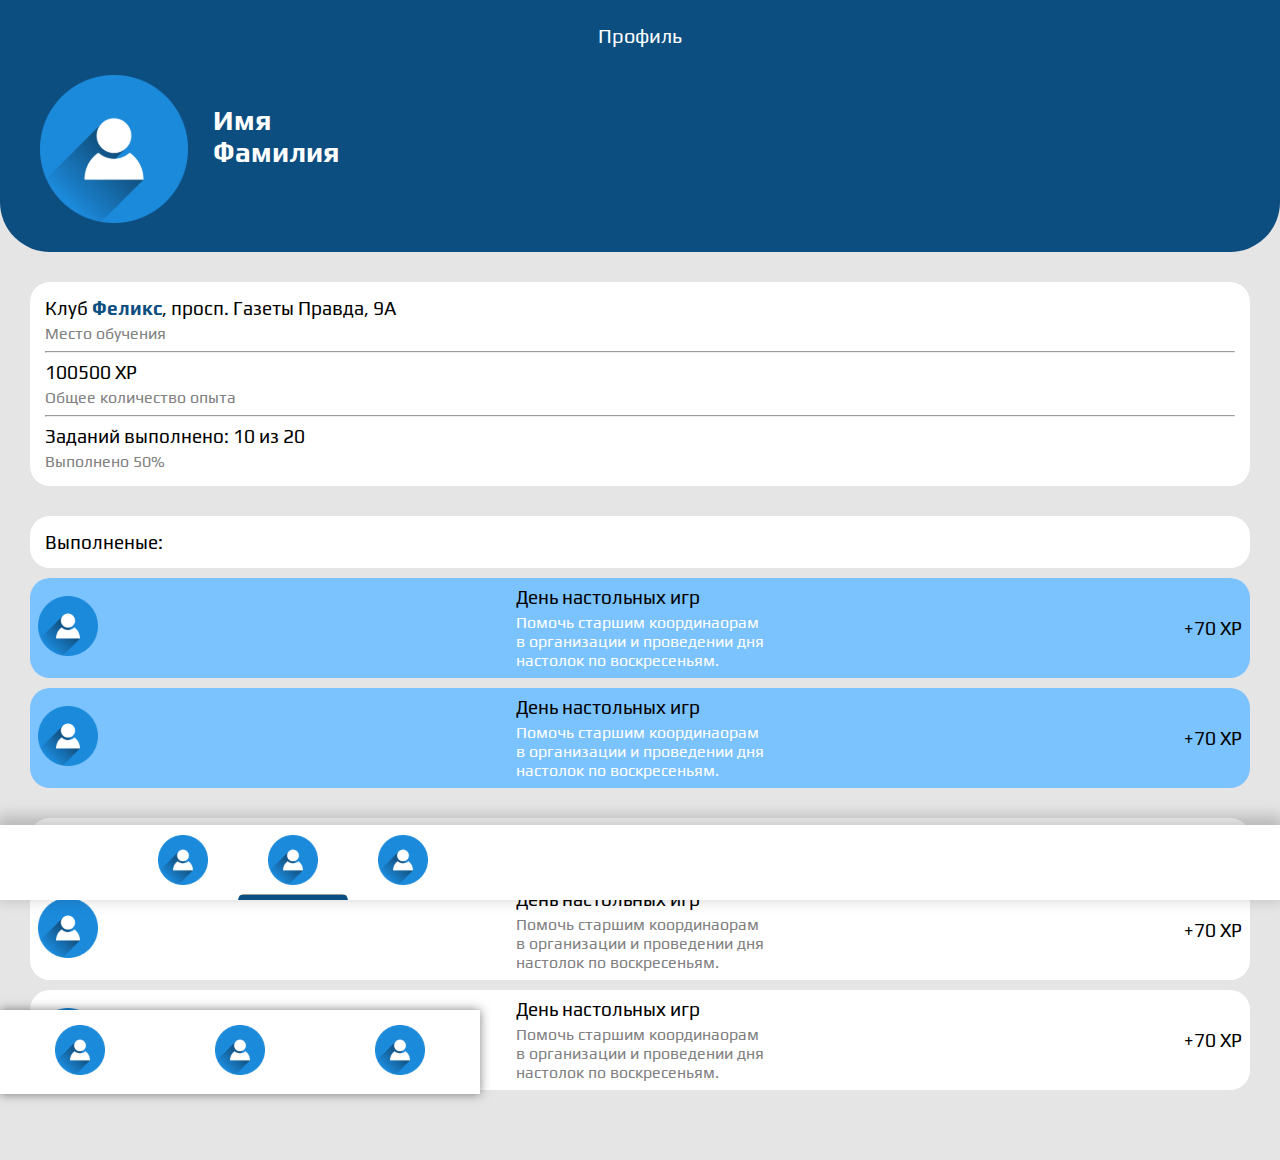
<file: index.html>
<!DOCTYPE html>
<html lang="en">

<head>
    <meta charset="UTF-8">
    <meta http-equiv="X-UA-Compatible" content="IE=edge">
    <meta name="viewport" content="width=device-width, initial-scale=1.0">
    <title>It_Club</title>
    <link rel="stylesheet" href="css/myProfile.css">
</head>

<body>
    <nav>
        <div class="userMenu">
            <div class="paragraph">
                <img id="userParagraph" src="image/Rectangle_20.svg" alt="">
            </div>
            <div class="paragraph">
                <img id="userParagraph" src="image/Rectangle_20.svg" alt="">
            </div>
            <div class="paragraph">
                <img id="userParagraph" src="image/Rectangle_20.svg" alt="">
            </div>
        </div>
    </nav>
    <!-----------------------------------nav----------------------------------------->
    <header>
        <p id="profileSlogan">Профиль</p>
        <div class="userProfile">
            <div class="userImage">
                <img id="userProfileImg" src="image/Rectangle_20.svg" alt="">
            </div>
            <div class="userId">
                <h1>Имя <br>
                    Фамилия
                </h1>

            </div>
        </div>
    </header>
    <!-----------------------------------header----------------------------------------->
    <main>
        <div class="generalInfo">
            <div class="club">
                <h1 id="locate">Клуб <b id="clubName">Феликс</b>, просп. Газеты Правда, 9А</h1>
                <p id="locateSlogan">Место обучения</p>
            </div>
            <hr id="hr">
            <div class="xp">
                <h1 id="XPLevel">100500 ХР</h1>
                <p id="XPSlogan">Общее количество опыта</p>
            </div>
            <hr id="hr">
            <div class="task">
                <h1 id="allTasks">Заданий выполнено: 10 из 20</h1>
                <p id="tasksSlogan">Выполнено 50%</p>
            </div>
        </div>
        <!---It's generalInfo -->
        <div class="completed" id="completed">
            <h1 id="completedTasks">Выполненые: </h1>
        </div>
        <!---------------------completed------------------>
        <div class="completedTask" id="completedTask">
            <div class="taskImg">
                <img id="logoTask" src="image/Rectangle_20.svg" alt="">
            </div>
            <div class="aboutTask">
                <div class="mark">
                    <h1 id="nameTask">День настольных игр </h1>
                    <!--<p id="markUp">Учеба</p>-->
                </div>
                <p class="infoTask" id="infoTask">Помочь старшим координаорам в организации и проведении дня настолок по
                    воскресеньям.</p>
            </div>
            <div class="taskXP">
                <h1 id="reward">+70 XP</h1>
            </div>
        </div>
        <!------------task completed------------------------->
        <div class="completedTask" id="completedTask">
            <div class="taskImg">
                <img id="logoTask" src="image/Rectangle_20.svg" alt="">
            </div>
            <div class="aboutTask">
                <div class="mark">
                    <h1 id="nameTask">День настольных игр </h1>
                    <!-- <p id="markUpRed" class="markUpRed">Сорев</p>-->
                </div>
                <p class="infoTask" id="infoTask">Помочь старшим координаорам в организации и проведении дня настолок по
                    воскресеньям.</p>
            </div>
            <div class="taskXP">
                <h1 id="reward">+70 XP</h1>
            </div>
        </div>
        <!------------task completed------------------------->
        <div class="notCompleted" id="notCompleted">
            <h1 id="notCompletedTasks">Не выполненые: </h1>
        </div>
        <!---------------------Not completed------------------>
        <div class="notCompletedTask" id="notCompletedTask">
            <div class="taskImg">
                <img id="logoTask" src="image/Rectangle_20.svg" alt="">
            </div>
            <div class="aboutTask">
                <div class="mark">
                    <h1 id="nameTask">День настольных игр </h1>
                    <!-- <p id="markUp">Учеба</p>-->
                </div>
                <p class="notInfoTask">Помочь старшим координаорам в организации и проведении дня настолок по
                    воскресеньям.</p>
            </div>
            <div class="taskXP">
                <h1 id="reward">+70 XP</h1>
            </div>
        </div>
        <!------------task not completed------------------------->
        <div class="notCompletedTask" id="notCompletedTask">
            <div class="taskImg">
                <img id="logoTask" src="image/Rectangle_20.svg" alt="">
            </div>
            <div class="aboutTask">
                <div class="mark">
                    <h1 id="nameTask">День настольных игр </h1>
                    <!-- <p id="markUpRed" class="markUpRed">Сорев</p>-->
                </div>
                <p class="notInfoTask">Помочь старшим координаорам в организации и проведении дня настолок по
                    воскресеньям.</p>
            </div>
            <div class="taskXP">
                <h1 id="reward">+70 XP</h1>
            </div>
        </div>
        <!------------task not completed------------------------->
    </main>
    <!-----------------------------------main----------------------------------------->
    <!-----------------------------------footer----------------------------------------->
    <footer>
        <div class="footerSections">
            <div class="firstSection">
                <img src="./image/Rectangle_20.svg" alt="">
            </div>
            <div class="secondSection">
                <img src="./image/Rectangle_20.svg" alt="">
                <hr/>
            </div>
            <div class="thirdSection">
                <img src="./image/Rectangle_20.svg" alt="">
            </div>
        </div>
    </footer>
    <!-----------------------------------footer----------------------------------------->
</body>

</html>
</file>
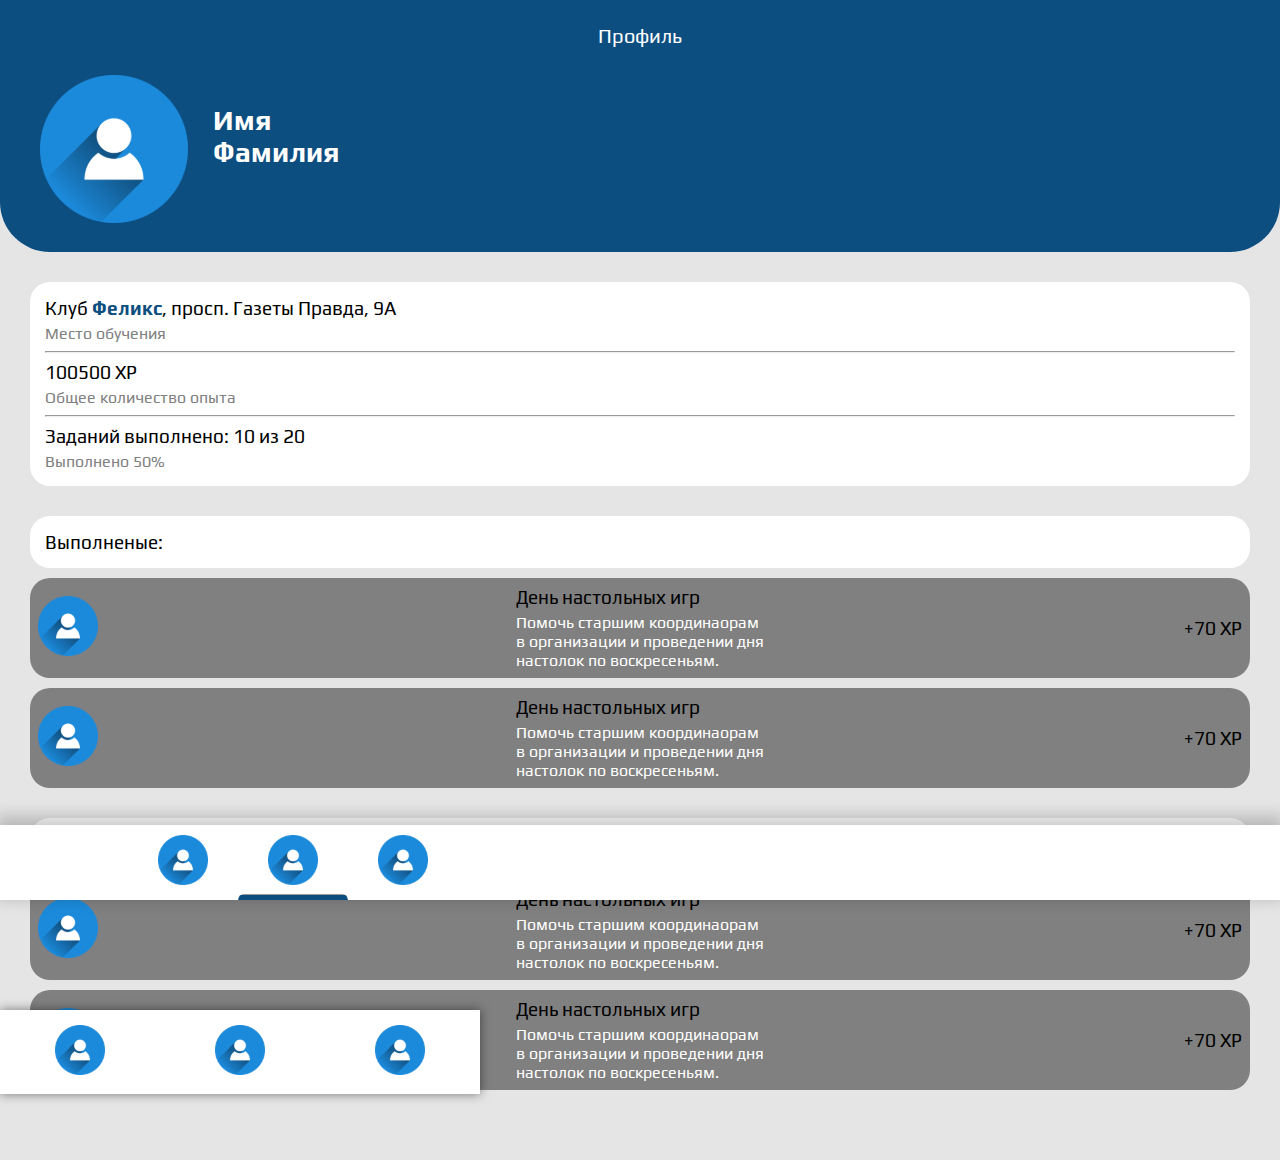
<file: anotherProfile.html>
<!DOCTYPE html>
<html lang="en">
<head>
    <meta charset="UTF-8">
    <meta http-equiv="X-UA-Compatible" content="IE=edge">
    <meta name="viewport" content="width=device-width, initial-scale=1.0">
    <title>It_Club</title>
    <link rel="stylesheet" href="css/anotherProfile.css">
</head>
<body>
    <nav>
        <div class="userMenu">
            <div class="paragraph">
                <img id="userParagraph" src="image/Rectangle_20.svg" alt="">
            </div>
            <div class="paragraph">
                <img id="userParagraph" src="image/Rectangle_20.svg" alt="">
            </div>
            <div class="paragraph">
                <img id="userParagraph" src="image/Rectangle_20.svg" alt="">
            </div>
        </div>
    </nav>
    <!-----------------------------------nav----------------------------------------->
    <header>
        <p id="profileSlogan" >Профиль</p>
        <div class="userProfile">
            <div class="userImage">
                <img id="userProfileImg" src="image/Rectangle_20.svg" alt="">
            </div>
            <div class="userId">
                <h1>Имя <br>
                    Фамилия
                </h1>
            
            </div>
        </div>
    </header>
    <!-----------------------------------header----------------------------------------->
    <main>
        <div class="generalInfo">
            <div class="club">
                <h1 id="locate">Клуб <b id="clubName">Феликс</b>, просп. Газеты Правда, 9А</h1>
                <p id="locateSlogan">Место обучения</p>
            </div>
            <hr id="hr">
            <div class="xp">
                <h1 id="XPLevel">100500 ХР</h1>
                <p id="XPSlogan">Общее количество опыта</p>
            </div>
            <hr id="hr">
            <div class="task">
                <h1 id="allTasks">Заданий выполнено: 10 из 20</h1>
                <p id="tasksSlogan">Выполнено 50%</p>
            </div>
        </div>
        <!---It's generalInfo -->
        <div class="completed" id="completed">
            <h1 id="completedTasks">Выполненые: </h1>
        </div>
        <!---------------------completed------------------>
        <div class="completedTask" id="completedTask">
            <div class="taskImg">
                <img id="logoTask" src="image/Rectangle_20.svg" alt="">
            </div>
            <div class="aboutTask">
                <div class="mark">
                    <h1 id="nameTask">День настольных игр </h1>
                    <!--<p id="markUp">Учеба</p>-->
                </div>
                <p class="infoTask" id="infoTask">Помочь старшим координаорам в организации и проведении дня настолок по воскресеньям.</p>
            </div>
            <div class="taskXP">
                <h1 id="reward">+70 XP</h1>
            </div>
        </div>
        <!------------task completed------------------------->
        <div class="completedTask" id="completedTask">
            <div class="taskImg">
                <img id="logoTask" src="image/Rectangle_20.svg" alt="">
            </div>
            <div class="aboutTask">
                <div class="mark">
                    <h1 id="nameTask">День настольных игр </h1>
                   <!-- <p id="markUpRed" class="markUpRed">Сорев</p>-->
                </div>
                <p class="infoTask" id="infoTask">Помочь старшим координаорам в организации и проведении дня настолок по воскресеньям.</p>
            </div>
            <div class="taskXP">
                <h1 id="reward">+70 XP</h1>
            </div>
        </div>
        <!------------task completed------------------------->
        <div class="notCompleted" id="notCompleted">
            <h1 id="notCompletedTasks">Не выполненые: </h1>
        </div>
        <!---------------------Not completed------------------>
        <div class="notCompletedTask" id="notCompletedTask">
            <div class="taskImg">
                <img id="logoTask" src="image/Rectangle_20.svg" alt="">
            </div>
            <div class="aboutTask">
                <div class="mark">
                    <h1 id="nameTask">День настольных игр </h1>
                   <!-- <p id="markUp">Учеба</p>-->
                </div>
                <p class="notInfoTask">Помочь старшим координаорам в организации и проведении дня настолок по воскресеньям.</p>
            </div>
            <div class="taskXP">
                <h1 id="reward">+70 XP</h1>
            </div>
        </div>
        <!------------task not completed------------------------->
        <div class="notCompletedTask" id="notCompletedTask">
            <div class="taskImg">
                <img id="logoTask" src="image/Rectangle_20.svg" alt="">
            </div>
            <div class="aboutTask">
                <div class="mark">
                    <h1 id="nameTask">День настольных игр </h1>
                   <!-- <p id="markUpRed" class="markUpRed">Сорев</p>-->
                </div>
                <p class="notInfoTask">Помочь старшим координаорам в организации и проведении дня настолок по воскресеньям.</p>
            </div>
            <div class="taskXP">
                <h1 id="reward">+70 XP</h1>
            </div>
        </div>
        <!------------task not completed------------------------->
    </main>
    <!-----------------------------------main----------------------------------------->
     <!-----------------------------------footer----------------------------------------->
     <footer>
        <div class="footerSections">
            <div class="firstSection">
                <img src="./image/Rectangle_20.svg" alt="">
            </div>
            <div class="secondSection">
                <img src="./image/Rectangle_20.svg" alt="">
                <hr/>
            </div>
            <div class="thirdSection">
                <img src="./image/Rectangle_20.svg" alt="">
            </div>
        </div>
    </footer>
    <!-----------------------------------footer----------------------------------------->
</body>
</html>
</file>
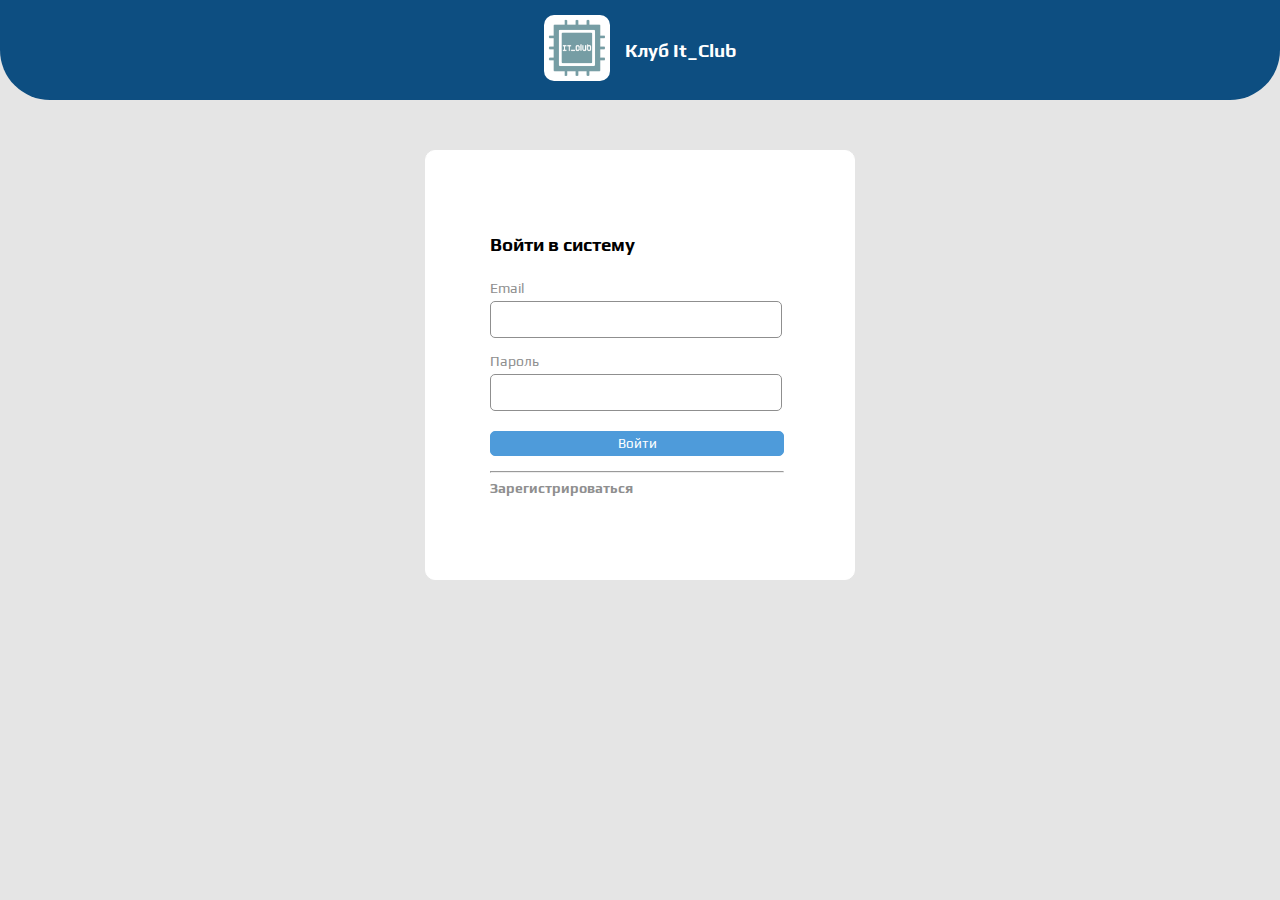
<file: auth.html>
<!DOCTYPE html>
<html lang="en">

<head>
    <meta charset="UTF-8">
    <meta http-equiv="X-UA-Compatible" content="IE=edge">
    <meta name="viewport" content="width=device-width, initial-scale=1.0">
    <title>It_Club</title>
    <link rel="stylesheet" href="css/auth.css">
</head>

<body>
    <!-----------------------------------nav----------------------------------------->
    <header>
        <div class="header-wrapper">
            <div class="img">
                <img src="./image/gllg.png" alt="">
            </div>
            <div class="text-wrapper">
                <h3>Клуб <m>It_Club</m>
                </h3>
            </div>
        </div>
    </header>
    <!-----------------------------------main----------------------------------------->
    <main>
        <div class="content-wrapper">
            <div class="headingWrapper">
                <h3>Войти в систему</h3>
            </div>
            <div class="emailForm">
                <span>Email</span>
                <input type="email" name="" id="emailInput">
            </div>
            <div class="passwordForm">
                <span>Пароль</span>
                <input type="password" name="" id="passwordInput">
            </div>
            <div class="submitButton">
                <button type="submit">Войти</button>
            </div>
            <div class="registerForm">
                <hr/>
                <p><a href="register.html">Зарегистрироваться</a></p>
            </div>
        </div>
    </main>
</body>

</html>
</file>
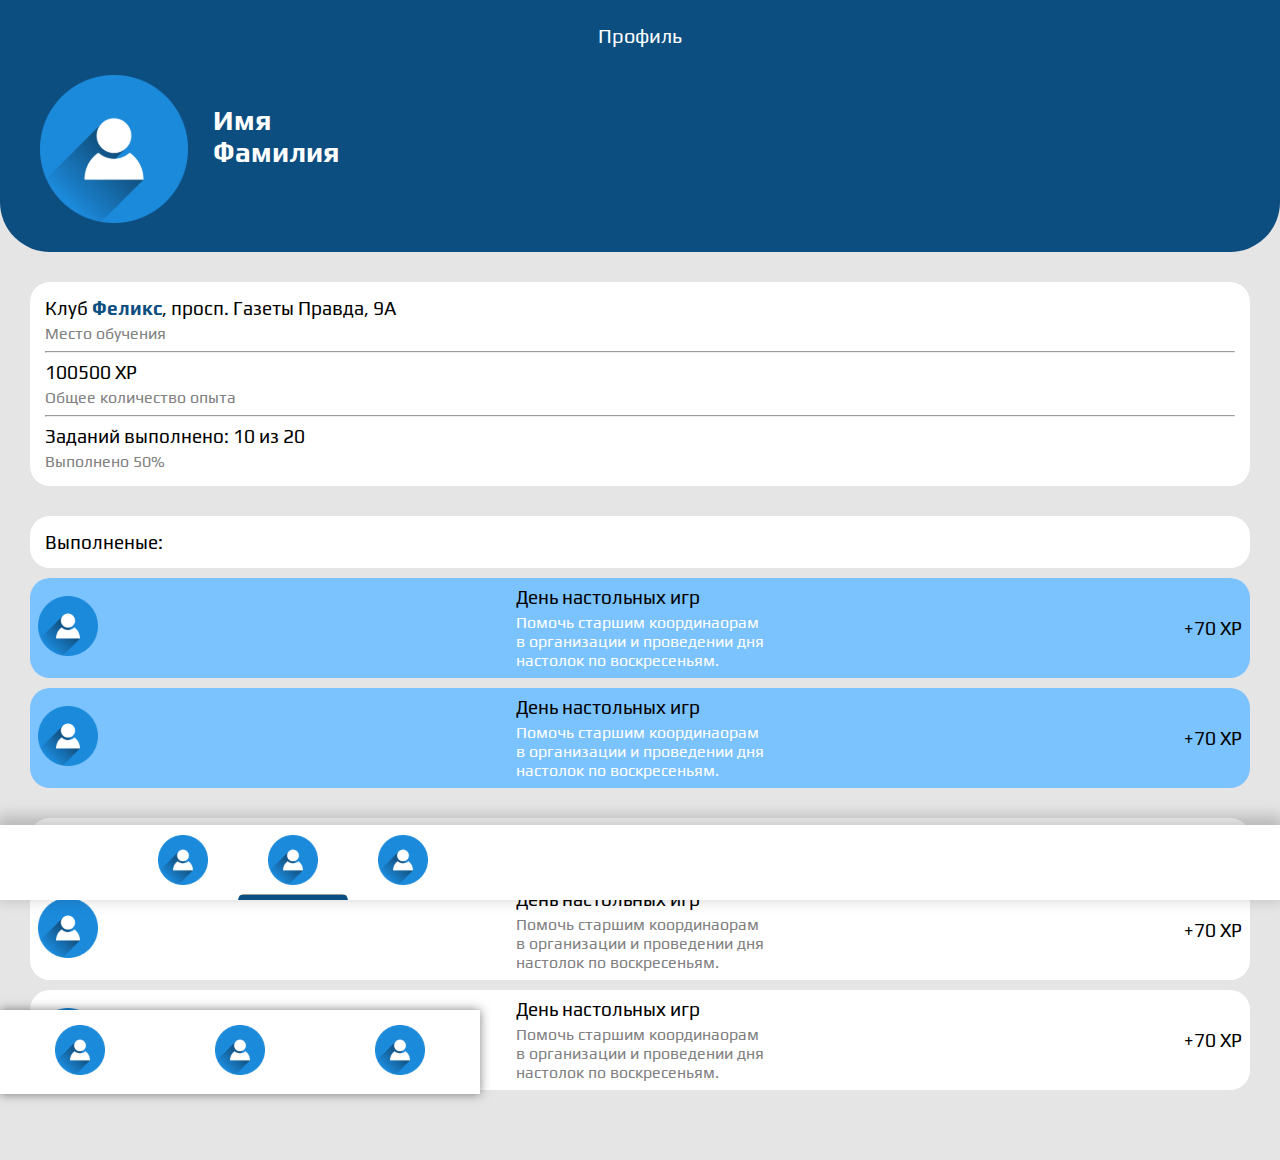
<file: myProfile.html>
<!DOCTYPE html>
<html lang="en">

<head>
    <meta charset="UTF-8">
    <meta http-equiv="X-UA-Compatible" content="IE=edge">
    <meta name="viewport" content="width=device-width, initial-scale=1.0">
    <title>It_Club</title>
    <link rel="stylesheet" href="css/myProfile.css">
</head>

<body>
    <nav>
        <div class="userMenu">
            <div class="paragraph">
                <img id="userParagraph" src="image/Rectangle_20.svg" alt="">
            </div>
            <div class="paragraph">
                <img id="userParagraph" src="image/Rectangle_20.svg" alt="">
            </div>
            <div class="paragraph">
                <img id="userParagraph" src="image/Rectangle_20.svg" alt="">
            </div>
        </div>
    </nav>
    <!-----------------------------------nav----------------------------------------->
    <header>
        <p id="profileSlogan">Профиль</p>
        <div class="userProfile">
            <div class="userImage">
                <img id="userProfileImg" src="image/Rectangle_20.svg" alt="">
            </div>
            <div class="userId">
                <h1>Имя <br>
                    Фамилия
                </h1>

            </div>
        </div>
    </header>
    <!-----------------------------------header----------------------------------------->
    <main>
        <div class="generalInfo">
            <div class="club">
                <h1 id="locate">Клуб <b id="clubName">Феликс</b>, просп. Газеты Правда, 9А</h1>
                <p id="locateSlogan">Место обучения</p>
            </div>
            <hr id="hr">
            <div class="xp">
                <h1 id="XPLevel">100500 ХР</h1>
                <p id="XPSlogan">Общее количество опыта</p>
            </div>
            <hr id="hr">
            <div class="task">
                <h1 id="allTasks">Заданий выполнено: 10 из 20</h1>
                <p id="tasksSlogan">Выполнено 50%</p>
            </div>
        </div>
        <!---It's generalInfo -->
        <div class="completed" id="completed">
            <h1 id="completedTasks">Выполненые: </h1>
        </div>
        <!---------------------completed------------------>
        <div class="completedTask" id="completedTask">
            <div class="taskImg">
                <img id="logoTask" src="image/Rectangle_20.svg" alt="">
            </div>
            <div class="aboutTask">
                <div class="mark">
                    <h1 id="nameTask">День настольных игр </h1>
                    <!--<p id="markUp">Учеба</p>-->
                </div>
                <p class="infoTask" id="infoTask">Помочь старшим координаорам в организации и проведении дня настолок по
                    воскресеньям.</p>
            </div>
            <div class="taskXP">
                <h1 id="reward">+70 XP</h1>
            </div>
        </div>
        <!------------task completed------------------------->
        <div class="completedTask" id="completedTask">
            <div class="taskImg">
                <img id="logoTask" src="image/Rectangle_20.svg" alt="">
            </div>
            <div class="aboutTask">
                <div class="mark">
                    <h1 id="nameTask">День настольных игр </h1>
                    <!-- <p id="markUpRed" class="markUpRed">Сорев</p>-->
                </div>
                <p class="infoTask" id="infoTask">Помочь старшим координаорам в организации и проведении дня настолок по
                    воскресеньям.</p>
            </div>
            <div class="taskXP">
                <h1 id="reward">+70 XP</h1>
            </div>
        </div>
        <!------------task completed------------------------->
        <div class="notCompleted" id="notCompleted">
            <h1 id="notCompletedTasks">Не выполненые: </h1>
        </div>
        <!---------------------Not completed------------------>
        <div class="notCompletedTask" id="notCompletedTask">
            <div class="taskImg">
                <img id="logoTask" src="image/Rectangle_20.svg" alt="">
            </div>
            <div class="aboutTask">
                <div class="mark">
                    <h1 id="nameTask">День настольных игр </h1>
                    <!-- <p id="markUp">Учеба</p>-->
                </div>
                <p class="notInfoTask">Помочь старшим координаорам в организации и проведении дня настолок по
                    воскресеньям.</p>
            </div>
            <div class="taskXP">
                <h1 id="reward">+70 XP</h1>
            </div>
        </div>
        <!------------task not completed------------------------->
        <div class="notCompletedTask" id="notCompletedTask">
            <div class="taskImg">
                <img id="logoTask" src="image/Rectangle_20.svg" alt="">
            </div>
            <div class="aboutTask">
                <div class="mark">
                    <h1 id="nameTask">День настольных игр </h1>
                    <!-- <p id="markUpRed" class="markUpRed">Сорев</p>-->
                </div>
                <p class="notInfoTask">Помочь старшим координаорам в организации и проведении дня настолок по
                    воскресеньям.</p>
            </div>
            <div class="taskXP">
                <h1 id="reward">+70 XP</h1>
            </div>
        </div>
        <!------------task not completed------------------------->
    </main>
    <!-----------------------------------main----------------------------------------->
    <!-----------------------------------footer----------------------------------------->
    <footer>
        <div class="footerSections">
            <div class="firstSection">
                <img src="./image/Rectangle_20.svg" alt="">
            </div>
            <div class="secondSection">
                <img src="./image/Rectangle_20.svg" alt="">
                <hr/>
            </div>
            <div class="thirdSection">
                <img src="./image/Rectangle_20.svg" alt="">
            </div>
        </div>
    </footer>
    <!-----------------------------------footer----------------------------------------->
</body>

</html>
</file>
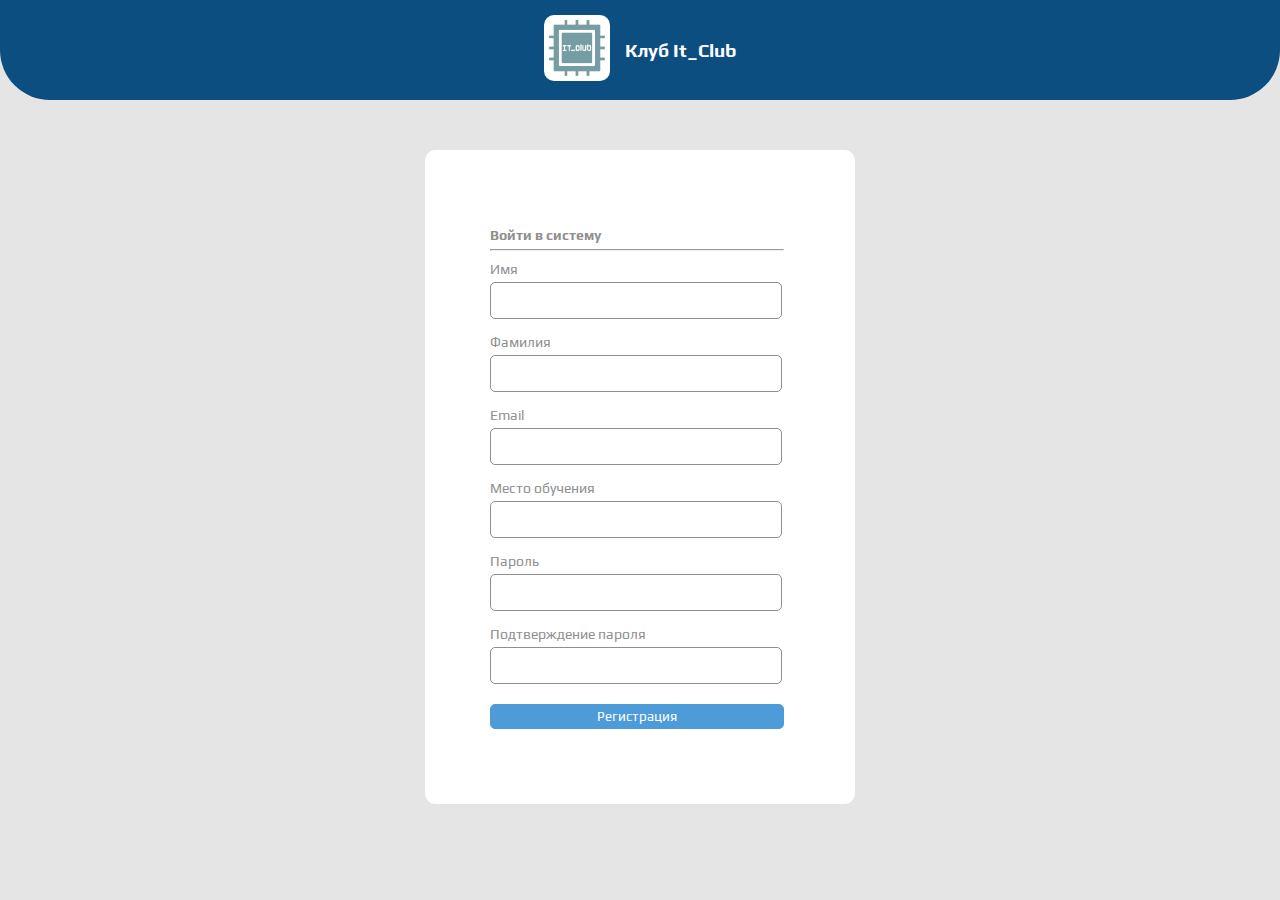
<file: register.html>
<!DOCTYPE html>
<html lang="en">

<head>
    <meta charset="UTF-8">
    <meta http-equiv="X-UA-Compatible" content="IE=edge">
    <meta name="viewport" content="width=device-width, initial-scale=1.0">
    <title>It_Club</title>
    <link rel="stylesheet" href="css/register.css">
</head>

<body>
    <!-----------------------------------nav----------------------------------------->
    <header>
        <div class="header-wrapper">
            <div class="img">
                <img src="./image/gllg.png" alt="">
            </div>
            <div class="text-wrapper">
                <h3>Клуб <m>It_Club</m>
                </h3>
            </div>
        </div>
    </header>
    <!-----------------------------------main----------------------------------------->
    <main>
        <div class="content-wrapper">
            <div class="registerForm">
                <p><a href="auth.html">Войти в систему</a></p>
                <hr/>
            </div>
            <div class="emailForm">
                <span>Имя</span>
                <input type="text" name="" id="emailInput">
            </div>
            <div class="passwordForm">
                <span>Фамилия</span>
                <input type="text" name="" id="passwordInput">
            </div>
            <div class="passwordForm">
                <span>Email</span>
                <input type="text" name="" id="passwordInput">
            </div>
            <div class="emailForm">
                <span>Место обучения</span>
                <input type="email" name="" id="passwordInput">
            </div>
            <div class="emailForm">
                <span>Пароль</span>
                <input type="email" name="" id="emailInput">
            </div>
            <div class="passwordForm">
                <span>Подтверждение пароля</span>
                <input type="password" name="" id="passwordInput">
            </div>
            <div class="submitButton">
                <button type="submit">Регистрация</button>
            </div>
        </div>
    </main>
</body>

</html>
</file>
<file: css/myProfile.css>
@import url('https://fonts.googleapis.com/css2?family=Play:wght@400;700&display=swap');
body{
    margin: 0;
    background: #E5E5E5;
}

header{
    background-color: #0D4E81;
    border-radius: 0px 0px 50px 50px ;
}

nav{    
    background:white;
    position: fixed;
    width: 480px;
    top: 1010px;
    box-shadow: 0 0 10px rgba(0,0,0,0.5)
}

.userMenu{
    display: flex;
    justify-content: space-around;
    
}

.paragraph{
    padding: 15px;
}

#userParagraph{
    width: 50px;
}

.userProfile{
    display: flex;
}

#userProfileImg{
    width: 148px;
    height: 148px;
    padding: 28px 25px 25px 40px;
}

.userId{
    font-family: 'Play', sans-serif;
    font-style:normal;
    font-weight:lighter;
    font-size: 14px;
    color:white;
    align-items: center;
    margin-top: 38px;
}

#profileSlogan{
    font-size: 20px;
    font-family: 'Play', sans-serif;
    font-style: normal;
    font-weight: normal;
    margin: 0;
    color:white;
    text-align: center;
    padding-top: 24px;
}

#locate,#XPLevel,#allTasks,#completedTasks,#nameTask,#reward,#notCompletedTasks{
    font-family: 'Play', sans-serif;
    font-style: normal;
    font-weight: normal;
    font-size: 19px;
    margin: 0;
}

#locateSlogan,#XPSlogan,#tasksSlogan,.infoTask,.notInfoTask{
    font-family: 'Play', sans-serif;
    font-style: normal;
    font-weight: normal;
    margin: 0;
    color:#818181;
    padding-top: 5px;
}

.generalInfo,.completed,.completedTask,.notCompleted,.notCompletedTask{
    background:white;
    margin: 30px;
    padding: 15px;
    border-radius: 20px;
}

.aboutTask{
    width: 250px;
}
#completed,#notCompleted{
    margin-bottom: 10px;
}

#completedTask, #notCompletedTask{
    margin-top: 10px;
    margin-bottom: 10px;
    background: #7BC3FF;
    display: flex;
    justify-content: space-between;
    align-items: center;
    padding: 8px;
}
#notCompletedTask{
    background:white;
    
}

#infoTask{
    color: white;
}

#logoTask{
    width: 60px;
}

#clubName{
    color:#0D4E81;
}


#hr{
    background:#818181;
}
#markUp,.markUpRed{
    margin: 0;
    font-family: 'Play', sans-serif;
    font-style: normal;
    font-weight: normal;
    border: 1px solid #0D4E81;
    padding: 4px;
    border-radius:10px;
    color: #0D4E81;
}
#markUpRed{
    border: 1px solid #ff0000;
    color: #ff0000;
}
.mark{
    display: flex;
    justify-content: space-between;
}
.taskXP {
    padding-left: 10px;
}
.taskImg {
    padding-right: 10px;
}
#markUp {
    height: 20px;
}
.markUpRed {
    height: 20px;
}
footer {
    width: 100%;
    height: 60px;
}
.footerSections {
    display: flex;
    position: fixed;
    bottom: 0;
    background: white;
    width: 100%;
    -webkit-box-shadow: 0px -5px 15px 4px rgba(0, 0, 0, 0.2);
    -moz-box-shadow: 0px -5px 15px 4px rgba(0, 0, 0, 0.2);
    box-shadow: 0px -5px 15px 4px rgba(0, 0, 0, 0.2);
}
footer img {
    width: 50px;
    margin: 10px 30px 5px 30px;
    object-fit: cover;
}
.firstSection {
    margin-left: 10%;
}
.secondSection hr{
    border-bottom: 5px solid #0D4E81;
    border-radius: 10px 10px 0px 0px;
    margin: 0;
}
@media(max-width:430px)
{
    #infoTask {
        text-align: left;
    }
}
</file>
<file: css/anotherProfile.css>
@import url('https://fonts.googleapis.com/css2?family=Play:wght@400;700&display=swap');
body{
    margin: 0;
    background: #E5E5E5;
}

header{
    background-color: #0D4E81;
    border-radius: 0px 0px 50px 50px ;
}

nav{    
    background:white;
    position: fixed;
    width: 480px;
    top: 1010px;
    box-shadow: 0 0 10px rgba(0,0,0,0.5)
}

.userMenu{
    display: flex;
    justify-content: space-around;
    
}

.paragraph{
    padding: 15px;
}

#userParagraph{
    width: 50px;
}

.userProfile{
    display: flex;
}

#userProfileImg{
    width: 148px;
    height: 148px;
    padding: 28px 25px 25px 40px;
}

.userId{
    font-family: 'Play', sans-serif;
    font-style:normal;
    font-weight:lighter;
    font-size: 14px;
    color:white;
    align-items: center;
    margin-top: 38px;
}

#profileSlogan{
    font-size: 20px;
    font-family: 'Play', sans-serif;
    font-style: normal;
    font-weight: normal;
    margin: 0;
    color:white;
    text-align: center;
    padding-top: 24px;
}

#locate,#XPLevel,#allTasks,#completedTasks,#nameTask,#reward,#notCompletedTasks{
    font-family: 'Play', sans-serif;
    font-style: normal;
    font-weight: normal;
    font-size: 19px;
    margin: 0;
}

#locateSlogan,#XPSlogan,#tasksSlogan,.infoTask,.notInfoTask{
    font-family: 'Play', sans-serif;
    font-style: normal;
    font-weight: normal;
    margin: 0;
    color:#818181;
    padding-top: 5px;
}

.generalInfo,.completed,.completedTask,.notCompleted,.notCompletedTask{
    background:white;
    margin: 30px;
    padding: 15px;
    border-radius: 20px;
}

.aboutTask{
    width: 250px;
}
#completed,#notCompleted{
    margin-bottom: 10px;
}

#completedTask, #notCompletedTask{
    margin-top: 10px;
    margin-bottom: 10px;
    background: #7BC3FF;
    display: flex;
    justify-content: space-between;
    align-items: center;
    padding: 8px;
}
#notCompletedTask{
    background:white;
    
}

#infoTask{
    color: white;
}

#logoTask{
    width: 60px;
}

#clubName{
    color:#0D4E81;
}


#hr{
    background:#818181;
}
#markUp,.markUpRed{
    margin: 0;
    font-family: 'Play', sans-serif;
    font-style: normal;
    font-weight: normal;
    border: 1px solid #0D4E81;
    padding: 4px;
    border-radius:10px;
    color: #0D4E81;
}
#markUpRed{
    border: 1px solid #ff0000;
    color: #ff0000;
}
.mark{
    display: flex;
    justify-content: space-between;
}
.taskXP {
    padding-left: 10px;
}
.taskImg {
    padding-right: 10px;
}
#markUp {
    height: 20px;
}
.markUpRed {
    height: 20px;
}
#completedTask {
    background-color: gray;
}
#notCompletedTask {
    background-color: gray;
}
.notInfoTask {
    color: white;
}
footer {
    width: 100%;
    height: 60px;
}
.footerSections {
    display: flex;
    position: fixed;
    bottom: 0;
    background: white;
    width: 100%;
    -webkit-box-shadow: 0px -5px 15px 4px rgba(0, 0, 0, 0.2);
    -moz-box-shadow: 0px -5px 15px 4px rgba(0, 0, 0, 0.2);
    box-shadow: 0px -5px 15px 4px rgba(0, 0, 0, 0.2);
}
footer img {
    width: 50px;
    margin: 10px 30px 5px 30px;
    object-fit: cover;
}
.firstSection {
    margin-left: 10%;
}
.secondSection hr{
    border-bottom: 5px solid #0D4E81;
    border-radius: 10px 10px 0px 0px;
    margin: 0;
}
@media(max-width:430px)
{
    #infoTask {
        text-align: left;
    }
}
</file>
<file: css/auth.css>
@import url('https://fonts.googleapis.com/css2?family=Play:wght@400;700&display=swap');
body{
    margin: 0;
    background: #E5E5E5;
    font-family: 'Play', sans-serif;
}

header{
    background-color: #0D4E81;
    border-radius: 0px 0px 50px 50px ;
}

nav{    
    background:white;
    position: fixed;
    width: 480px;
    top: 1010px;
    box-shadow: 0 0 10px rgba(0,0,0,0.5)
}

.userMenu{
    display: flex;
    justify-content: space-around;
    
}

.paragraph{
    padding: 15px;
}

#userParagraph{
    width: 50px;
}

.userProfile{
    display: flex;
}

#userProfileImg{
    width: 148px;
    height: 148px;
    padding: 28px 25px 25px 40px;
}

.userId{
    font-family: 'Play', sans-serif;
    font-style:normal;
    font-weight:lighter;
    font-size: 14px;
    color:white;
    align-items: center;
    margin-top: 38px;
}

#profileSlogan{
    font-size: 20px;
    font-family: 'Play', sans-serif;
    font-style: normal;
    font-weight: normal;
    margin: 0;
    color:white;
    text-align: center;
    padding-top: 24px;
}

#locate,#XPLevel,#allTasks,#completedTasks,#nameTask,#reward,#notCompletedTasks{
    font-family: 'Play', sans-serif;
    font-style: normal;
    font-weight: normal;
    font-size: 19px;
    margin: 0;
}

#locateSlogan,#XPSlogan,#tasksSlogan,.infoTask,.notInfoTask{
    font-family: 'Play', sans-serif;
    font-style: normal;
    font-weight: normal;
    margin: 0;
    color:#818181;
    padding-top: 5px;
}

.generalInfo,.completed,.completedTask,.notCompleted,.notCompletedTask{
    background:white;
    margin: 30px;
    padding: 15px;
    border-radius: 20px;
}

.aboutTask{
    width: 250px;
}
#completed,#notCompleted{
    margin-bottom: 10px;
}

#completedTask, #notCompletedTask{
    margin-top: 10px;
    margin-bottom: 10px;
    background: #7BC3FF;
    display: flex;
    justify-content: space-between;
    align-items: center;
    padding: 8px;
}
#notCompletedTask{
    background:white;
    
}

#infoTask{
    color: white;
}

#logoTask{
    width: 60px;
}

#clubName{
    color:#0D4E81;
}


#hr{
    background:#818181;
}
#markUp,.markUpRed{
    margin: 0;
    font-family: 'Play', sans-serif;
    font-style: normal;
    font-weight: normal;
    border: 1px solid #0D4E81;
    padding: 4px;
    border-radius:10px;
    color: #0D4E81;
}
#markUpRed{
    border: 1px solid #ff0000;
    color: #ff0000;
}
.mark{
    display: flex;
    justify-content: space-between;
}
.taskXP {
    padding-left: 10px;
}
.taskImg {
    padding-right: 10px;
}
#markUp {
    height: 20px;
}
.markUpRed {
    height: 20px;
}
footer {
    width: 100%;
    height: 60px;
}
.footerSections {
    display: flex;
    position: fixed;
    bottom: 0;
    background: white;
    width: 100%;
    -webkit-box-shadow: 0px -5px 15px 4px rgba(0, 0, 0, 0.2);
    -moz-box-shadow: 0px -5px 15px 4px rgba(0, 0, 0, 0.2);
    box-shadow: 0px -5px 15px 4px rgba(0, 0, 0, 0.2);
}
footer img {
    width: 50px;
    margin: 10px 30px 5px 30px;
    object-fit: cover;
}
.firstSection {
    margin-left: 10%;
}
.secondSection hr{
    border-bottom: 5px solid #0D4E81;
    border-radius: 10px 10px 0px 0px;
    margin: 0;
}
.header-wrapper {
    display: flex;
    justify-content: center;
    align-items: center;
    color: white;
    height: 100px;
}
.img img{
    width: 60px;
    background: white;
    object-fit: cover;
    margin-right: 15px;
    padding: 3px;
    border-radius: 10px;
}
main {
    display: flex;
    justify-content: center;
    align-items: center;
    vertical-align: middle;
    margin-top: 50px;
}
.content-wrapper * {
    width: 90%;
    margin-top: 5px;
    margin-bottom: 5px;
}
.content-wrapper {
    display: flex;
    border: 1px solid white;
    background: white;
    border-radius: 10px;
    justify-content: center;
    text-align: left;
    flex-direction: column;
    width: 300px;
    height: 300px;
    padding: 5%;
}
.registerForm hr{
    margin: 0;
    color: #8F8F8F;
    width: 108%;
}
.emailForm input {
    padding:10px;
    border-radius:5px;
    border: 1px solid #8F8F8F;
}
.emailForm {
    color: #8F8F8F;
    font-size: 14px;
    width: 100%;
}
.passwordForm input {
    padding:10px;
    border-radius:5px;
    border: 1px solid #8F8F8F;
}
.passwordForm {
    font-size: 14px;
    color: #8F8F8F;
    width: 100%;
}
.headingWrapper {
    margin-bottom: 15px;
    width: 100%;
}
.submitButton {
    width: 98%;
}
.submitButton button{
    width: 100%;
    background: #4E9BDA;
    border-radius: 5px;
    border: 1px solid #4E9BDA;
    color: white;
    font-family: 'Play', sans-serif;
    height: 25px;
    padding: 0;
}
.registerForm a{
    text-decoration: none;
    color: #8F8F8F;
    font-weight: bold;
    font-size: 14px;
}
@media(max-width:430px)
{
    #infoTask {
        text-align: left;
    }
}
</file>
<file: css/register.css>
@import url('https://fonts.googleapis.com/css2?family=Play:wght@400;700&display=swap');
body{
    margin: 0;
    background: #E5E5E5;
    font-family: 'Play', sans-serif;
}

header{
    background-color: #0D4E81;
    border-radius: 0px 0px 50px 50px ;
}

nav{    
    background:white;
    position: fixed;
    width: 480px;
    top: 1010px;
    box-shadow: 0 0 10px rgba(0,0,0,0.5)
}

.userMenu{
    display: flex;
    justify-content: space-around;
    
}

.paragraph{
    padding: 15px;
}

#userParagraph{
    width: 50px;
}

.userProfile{
    display: flex;
}

#userProfileImg{
    width: 148px;
    height: 148px;
    padding: 28px 25px 25px 40px;
}

.userId{
    font-family: 'Play', sans-serif;
    font-style:normal;
    font-weight:lighter;
    font-size: 14px;
    color:white;
    align-items: center;
    margin-top: 38px;
}

#profileSlogan{
    font-size: 20px;
    font-family: 'Play', sans-serif;
    font-style: normal;
    font-weight: normal;
    margin: 0;
    color:white;
    text-align: center;
    padding-top: 24px;
}

#locate,#XPLevel,#allTasks,#completedTasks,#nameTask,#reward,#notCompletedTasks{
    font-family: 'Play', sans-serif;
    font-style: normal;
    font-weight: normal;
    font-size: 19px;
    margin: 0;
}

#locateSlogan,#XPSlogan,#tasksSlogan,.infoTask,.notInfoTask{
    font-family: 'Play', sans-serif;
    font-style: normal;
    font-weight: normal;
    margin: 0;
    color:#818181;
    padding-top: 5px;
}

.generalInfo,.completed,.completedTask,.notCompleted,.notCompletedTask{
    background:white;
    margin: 30px;
    padding: 15px;
    border-radius: 20px;
}

.aboutTask{
    width: 250px;
}
#completed,#notCompleted{
    margin-bottom: 10px;
}

#completedTask, #notCompletedTask{
    margin-top: 10px;
    margin-bottom: 10px;
    background: #7BC3FF;
    display: flex;
    justify-content: space-between;
    align-items: center;
    padding: 8px;
}
#notCompletedTask{
    background:white;
    
}

#infoTask{
    color: white;
}

#logoTask{
    width: 60px;
}

#clubName{
    color:#0D4E81;
}


#hr{
    background:#818181;
}
#markUp,.markUpRed{
    margin: 0;
    font-family: 'Play', sans-serif;
    font-style: normal;
    font-weight: normal;
    border: 1px solid #0D4E81;
    padding: 4px;
    border-radius:10px;
    color: #0D4E81;
}
#markUpRed{
    border: 1px solid #ff0000;
    color: #ff0000;
}
.mark{
    display: flex;
    justify-content: space-between;
}
.taskXP {
    padding-left: 10px;
}
.taskImg {
    padding-right: 10px;
}
#markUp {
    height: 20px;
}
.markUpRed {
    height: 20px;
}
footer {
    width: 100%;
    height: 60px;
}
.footerSections {
    display: flex;
    position: fixed;
    bottom: 0;
    background: white;
    width: 100%;
    -webkit-box-shadow: 0px -5px 15px 4px rgba(0, 0, 0, 0.2);
    -moz-box-shadow: 0px -5px 15px 4px rgba(0, 0, 0, 0.2);
    box-shadow: 0px -5px 15px 4px rgba(0, 0, 0, 0.2);
}
footer img {
    width: 50px;
    margin: 10px 30px 5px 30px;
    object-fit: cover;
}
.firstSection {
    margin-left: 10%;
}
.secondSection hr{
    border-bottom: 5px solid #0D4E81;
    border-radius: 10px 10px 0px 0px;
    margin: 0;
}
.header-wrapper {
    display: flex;
    justify-content: center;
    align-items: center;
    color: white;
    height: 100px;
}
.img img{
    width: 60px;
    background: white;
    object-fit: cover;
    margin-right: 15px;
    padding: 3px;
    border-radius: 10px;
}
main {
    display: flex;
    justify-content: center;
    align-items: center;
    vertical-align: middle;
    margin-top: 50px;
    height: inherit;
}
.content-wrapper * {
    width: 90%;
    margin-top: 5px;
    margin-bottom: 5px;
}
.content-wrapper {
    display: flex;
    border: 1px solid white;
    background: white;
    border-radius: 10px;
    justify-content: center;
    text-align: left;
    flex-direction: column;
    width: 300px;
    padding: 5%;
}
.registerForm hr{
    margin: 0;
    color: #8F8F8F;
    width: 108%;
}
.emailForm input {
    padding:10px;
    border-radius:5px;
    border: 1px solid #8F8F8F;
}
.emailForm {
    color: #8F8F8F;
    font-size: 14px;
    width: 100%;
}
.passwordForm input {
    padding:10px;
    border-radius:5px;
    border: 1px solid #8F8F8F;
}
.passwordForm {
    font-size: 14px;
    color: #8F8F8F;
    width: 100%;
}
.headingWrapper {
    margin-bottom: 15px;
    width: 100%;
}
.submitButton {
    width: 98%;
}
.submitButton button{
    width: 100%;
    background: #4E9BDA;
    border-radius: 5px;
    border: 1px solid #4E9BDA;
    color: white;
    font-family: 'Play', sans-serif;
    height: 25px;
    padding: 0;
}
.registerForm a{
    text-decoration: none;
    color: #8F8F8F;
    font-weight: bold;
    font-size: 14px;
}
@media(max-width:430px)
{
    #infoTask {
        text-align: left;
    }
}
</file>
